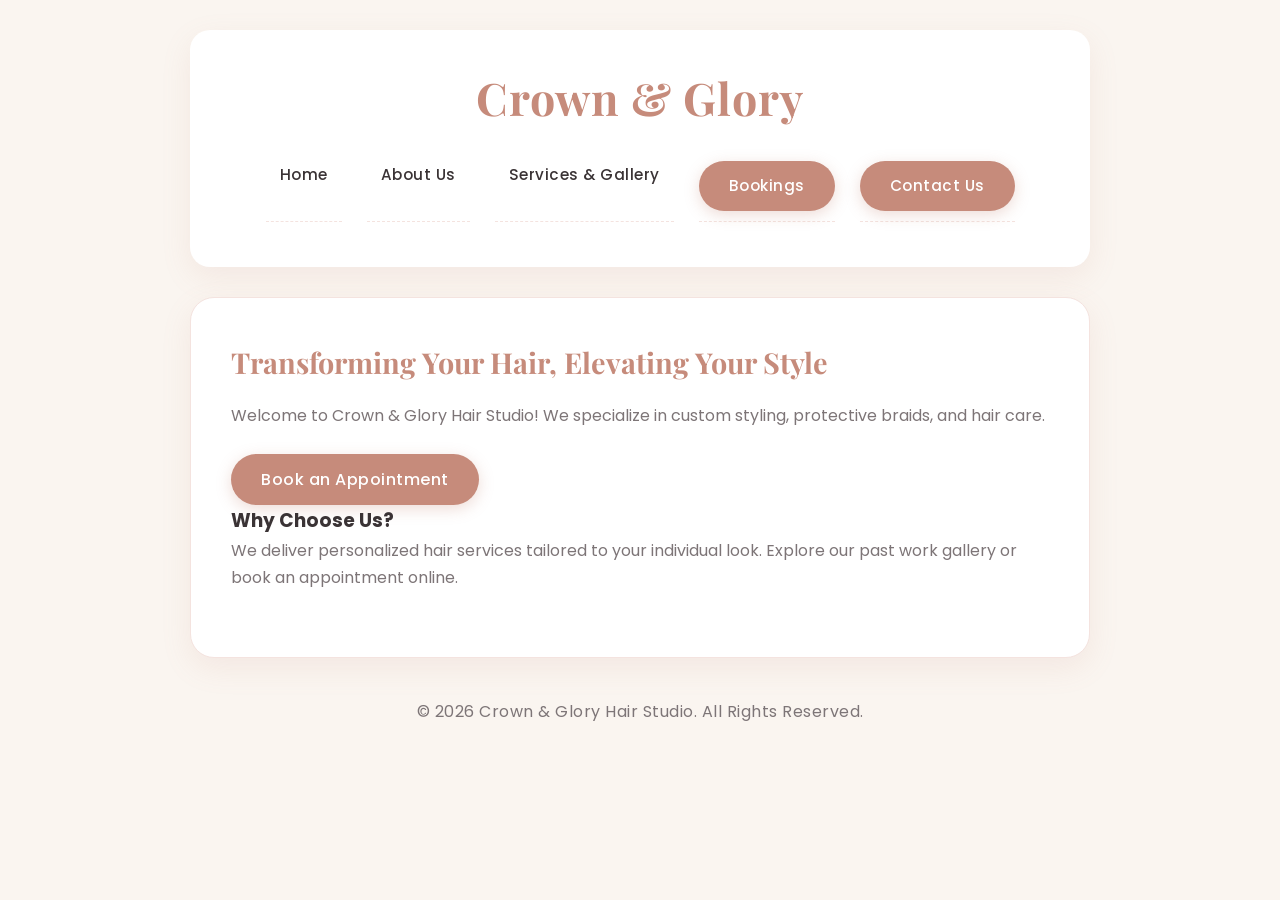
<file: index.html>
<!DOCTYPE html>
<html lang="en">
<head>
    <meta charset="UTF-8">
    <meta name="viewport" content="width=device-width, initial-scale=1.0">
    <title>Crown & Glory Hair Studio | Home</title>
    <link href="https://fonts.googleapis.com/css2?family=Playfair+Display:wght@600&family=Poppins:wght@400;500;600&display=swap" rel="stylesheet">
    <link rel="stylesheet" href="css/style.css">
</head>
<body>

    <header>
        <h1>Crown & Glory</h1>
        <nav>
            <ul>
                <li><a href="index.html" class="active">Home</a></li>
                <li><a href="about.html">About Us</a></li>
                <li><a href="services.html">Services & Gallery</a></li>
                <li><a href="enquiry.html">Bookings</a></li>
                <li><a href="contact.html">Contact Us</a></li>
            </ul>
        </nav>
    </header>

    <main>
        <section class="hero">
            <h2>Transforming Your Hair, Elevating Your Style</h2>
            <p>Welcome to Crown & Glory Hair Studio! We specialize in custom styling, protective braids, and hair care.</p>
            <a href="enquiry.html" class="btn">Book an Appointment</a>
        </section>

        <section>
            <h3>Why Choose Us?</h3>
            <p>We deliver personalized hair services tailored to your individual look. Explore our past work gallery or book an appointment online.</p>
        </section>
    </main>

    <footer>
        <p>&copy; 2026 Crown & Glory Hair Studio. All Rights Reserved.</p>
    </footer>

</body>
</html>
</file>
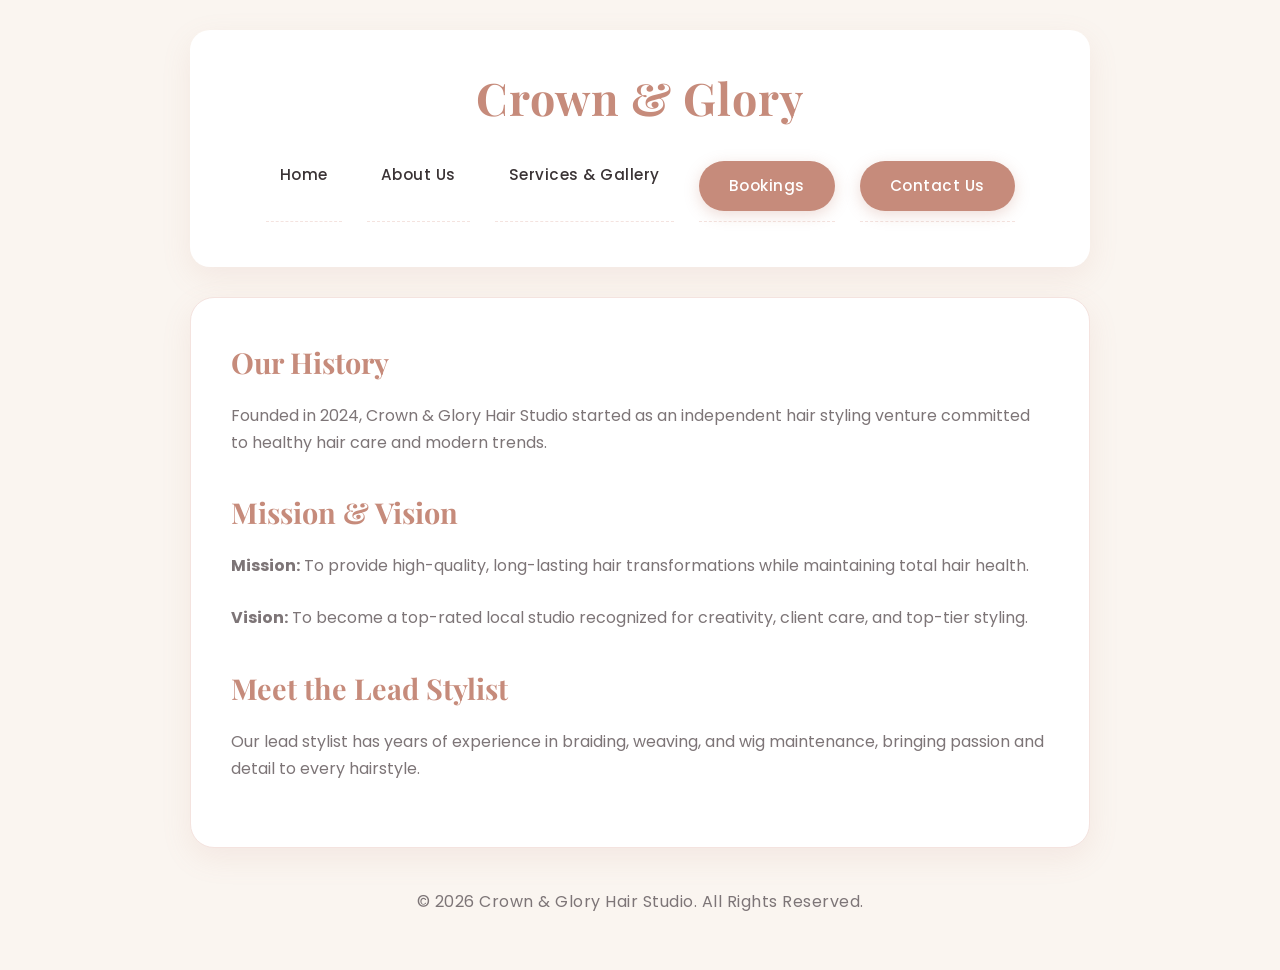
<file: about.html>
<!DOCTYPE html>
<html lang="en">
<head>
    <meta charset="UTF-8">
    <meta name="viewport" content="width=device-width, initial-scale=1.0">
    <title>About Us | Crown & Glory Hair Studio</title>
    <link href="https://fonts.googleapis.com/css2?family=Playfair+Display:wght@600&family=Poppins:wght@400;500;600&display=swap" rel="stylesheet">
    <link rel="stylesheet" href="css/style.css">
</head>
<body>

    <header>
        <h1>Crown & Glory</h1>
        <nav>
            <ul>
                <li><a href="index.html">Home</a></li>
                <li><a href="about.html" class="active">About Us</a></li>
                <li><a href="services.html">Services & Gallery</a></li>
                <li><a href="enquiry.html">Bookings</a></li>
                <li><a href="contact.html">Contact Us</a></li>
            </ul>
        </nav>
    </header>

    <main>
        <section style="margin-bottom: 2rem;">
            <h2>Our History</h2>
            <p>Founded in 2024, Crown & Glory Hair Studio started as an independent hair styling venture committed to healthy hair care and modern trends.</p>
        </section>

        <section style="margin-bottom: 2rem;">
            <h2>Mission & Vision</h2>
            <p><strong>Mission:</strong> To provide high-quality, long-lasting hair transformations while maintaining total hair health.</p>
            <p><strong>Vision:</strong> To become a top-rated local studio recognized for creativity, client care, and top-tier styling.</p>
        </section>

        <section>
            <h2>Meet the Lead Stylist</h2>
            <p>Our lead stylist has years of experience in braiding, weaving, and wig maintenance, bringing passion and detail to every hairstyle.</p>
        </section>
    </main>

    <footer>
        <p>&copy; 2026 Crown & Glory Hair Studio. All Rights Reserved.</p>
    </footer>

</body>
</html>
</file>
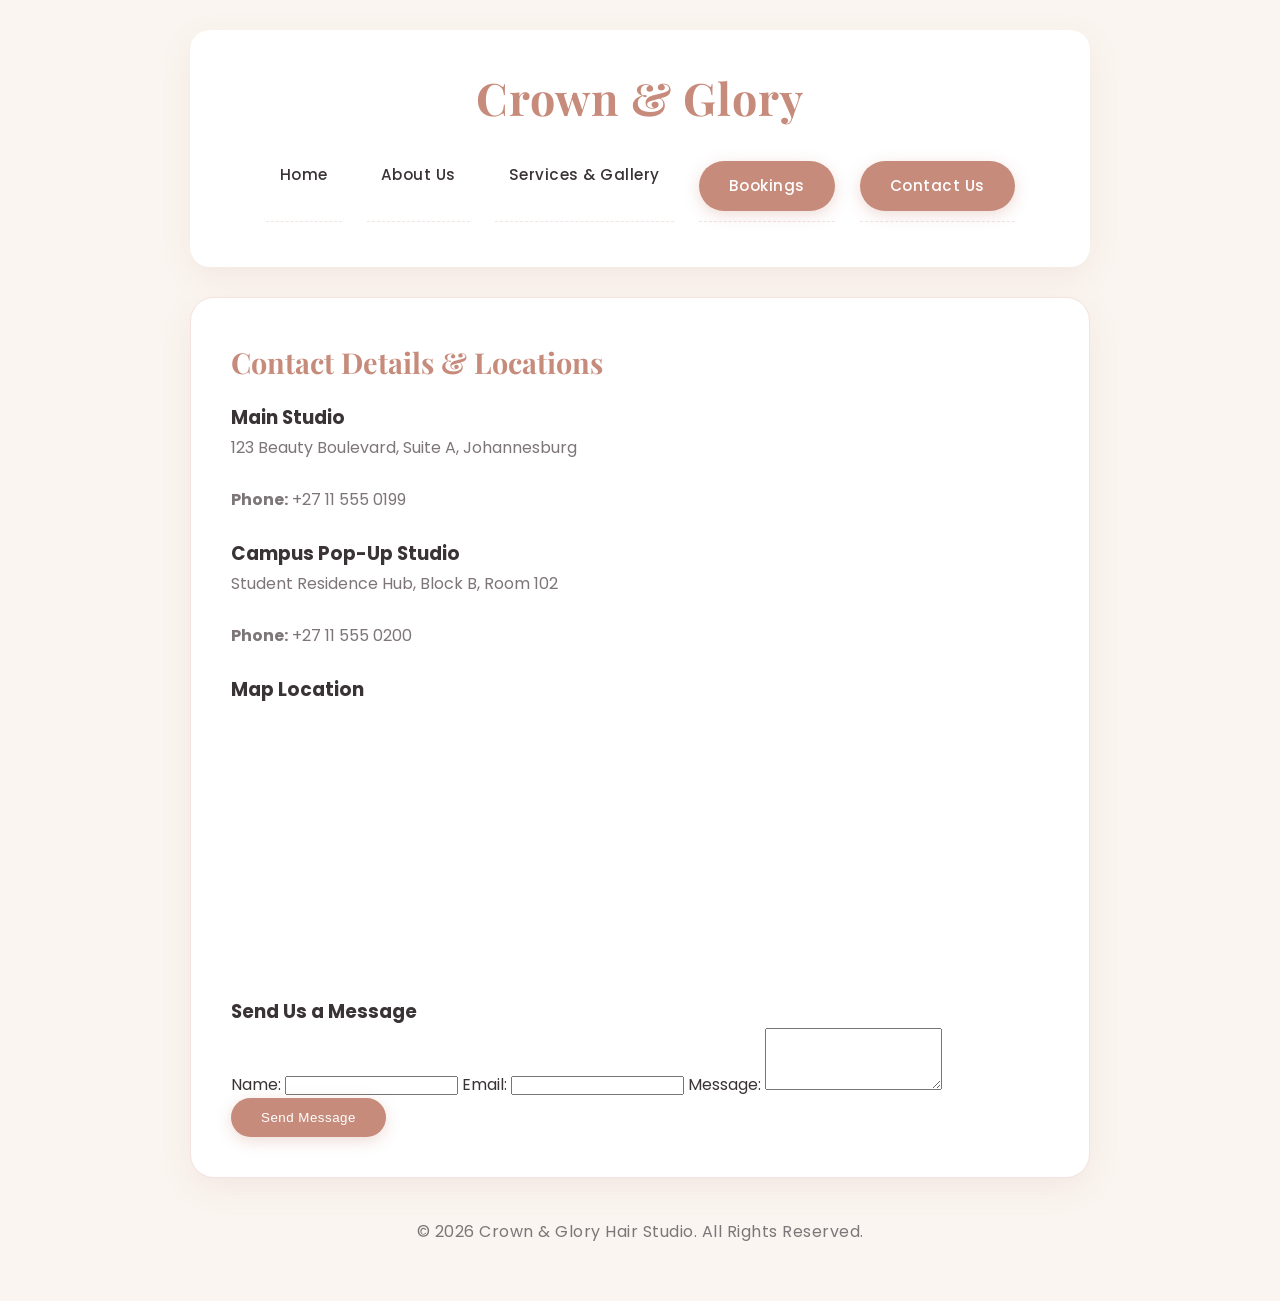
<file: contact.html>
<!DOCTYPE html>
<html lang="en">
<head>
    <meta charset="UTF-8">
    <meta name="viewport" content="width=device-width, initial-scale=1.0">
    <title>Contact Us | Crown & Glory Hair Studio</title>
    <link href="https://fonts.googleapis.com/css2?family=Playfair+Display:wght@600&family=Poppins:wght@400;500;600&display=swap" rel="stylesheet">
    <link rel="stylesheet" href="css/style.css">
</head>
<body>

    <header>
        <h1>Crown & Glory</h1>
        <nav>
            <ul>
                <li><a href="index.html">Home</a></li>
                <li><a href="about.html">About Us</a></li>
                <li><a href="services.html">Services & Gallery</a></li>
                <li><a href="enquiry.html">Bookings</a></li>
                <li><a href="contact.html" class="active">Contact Us</a></li>
            </ul>
        </nav>
    </header>

    <main>
        <h2>Contact Details & Locations</h2>

        <div class="locations-grid">
            <div class="location-card">
                <h3>Main Studio</h3>
                <p>123 Beauty Boulevard, Suite A, Johannesburg</p>
                <p><strong>Phone:</strong> +27 11 555 0199</p>
            </div>
            <div class="location-card">
                <h3>Campus Pop-Up Studio</h3>
                <p>Student Residence Hub, Block B, Room 102</p>
                <p><strong>Phone:</strong> +27 11 555 0200</p>
            </div>
        </div>

        <section style="margin-bottom: 2rem;">
            <h3>Map Location</h3>
            <iframe 
                src="https://www.google.com/maps/embed?pb=!1m18!1m12!1m3!1d3580.316880929288!2d28.0335043!3d-26.1903672!2m3!1f0!2f0!3f0!3m2!1i1024!2i768!4f13.1!3m3!1m2!1s0x1e950c0000000000%3A0x0!2zMjbCsDExJzI1LjMiUyAyOMKwMDInMDAuNiJF!5e0!3m2!1sen!2sza!4v1620000000000!5m2!1sen!2sza" 
                width="100%" height="250" style="border:0; border-radius: 8px;" allowfullscreen="" loading="lazy">
            </iframe>
        </section>

        <section>
            <h3>Send Us a Message</h3>
            <form action="#" method="post">
                <label for="cname">Name:</label>
                <input type="text" id="cname" name="cname" required>

                <label for="cemail">Email:</label>
                <input type="email" id="cemail" name="cemail" required>

                <label for="message">Message:</label>
                <textarea id="message" name="message" rows="4" required></textarea>

                <button type="submit" class="btn">Send Message</button>
            </form>
        </section>
    </main>

    <footer>
        <p>&copy; 2026 Crown & Glory Hair Studio. All Rights Reserved.</p>
    </footer>

</body>
</html>
</file>
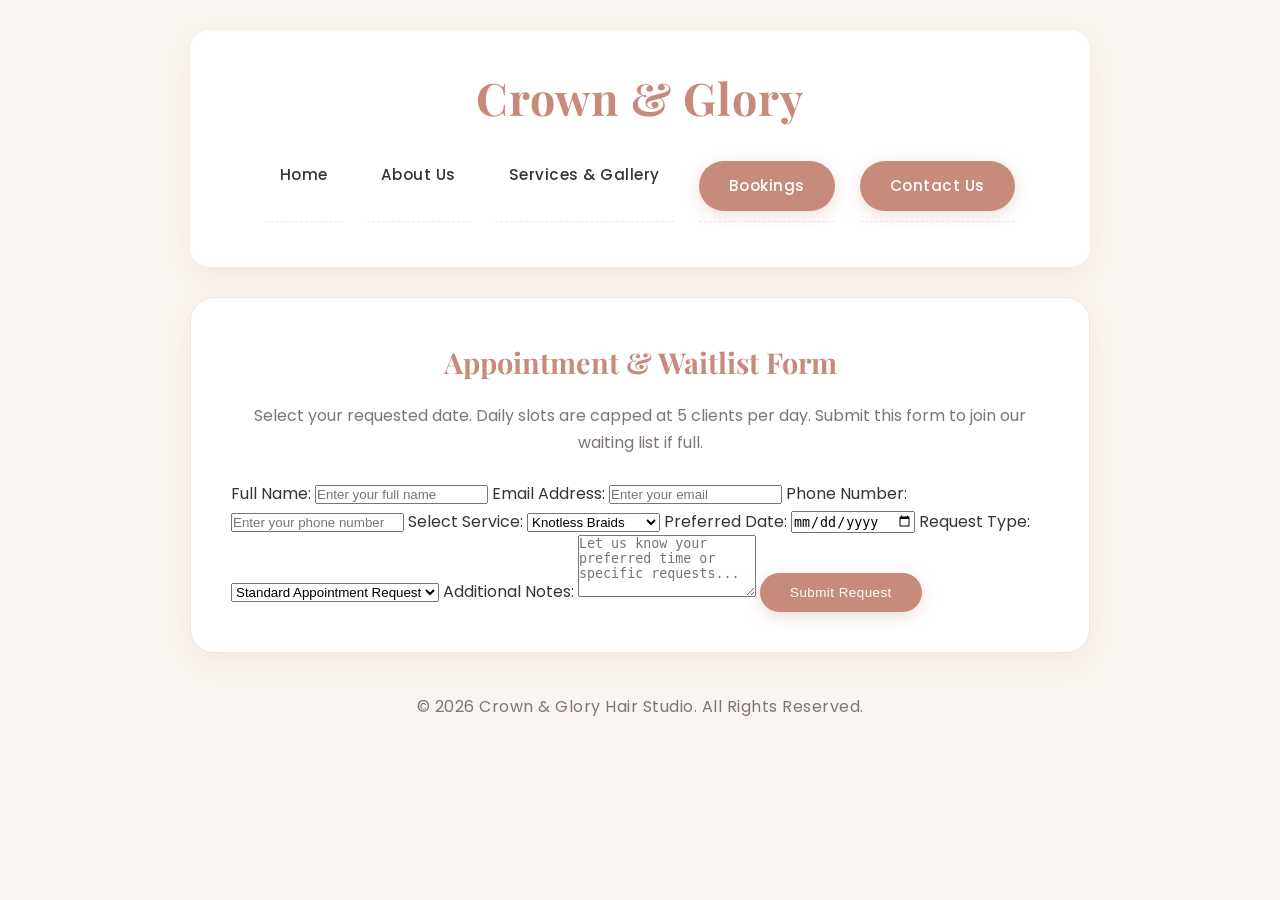
<file: enquiry.html>
<!DOCTYPE html>
<html lang="en">
<head>
    <meta charset="UTF-8">
    <meta name="viewport" content="width=device-width, initial-scale=1.0">
    <title>Bookings & Enquiry | Crown & Glory Hair Studio</title>
    <link href="https://fonts.googleapis.com/css2?family=Playfair+Display:wght@600&family=Poppins:wght@400;500;600&display=swap" rel="stylesheet">
    <link rel="stylesheet" href="css/style.css">
</head>
<body>

    <header>
        <h1>Crown & Glory</h1>
        <nav>
            <ul>
                <li><a href="index.html">Home</a></li>
                <li><a href="about.html">About Us</a></li>
                <li><a href="services.html">Services & Gallery</a></li>
                <li><a href="enquiry.html" class="active">Bookings</a></li>
                <li><a href="contact.html">Contact Us</a></li>
            </ul>
        </nav>
    </header>

    <main>
        <h2 style="text-align: center;">Appointment & Waitlist Form</h2>
        <p style="text-align: center; margin-bottom: 1.5rem;">Select your requested date. Daily slots are capped at 5 clients per day. Submit this form to join our waiting list if full.</p>

        <form action="#" method="post">
            <label for="fullname">Full Name:</label>
            <input type="text" id="fullname" name="fullname" required placeholder="Enter your full name">

            <label for="email">Email Address:</label>
            <input type="email" id="email" name="email" required placeholder="Enter your email">

            <label for="phone">Phone Number:</label>
            <input type="tel" id="phone" name="phone" required placeholder="Enter your phone number">

            <label for="service">Select Service:</label>
            <select id="service" name="service">
                <option value="braids">Knotless Braids</option>
                <option value="wig">Wig Installation</option>
                <option value="wash">Wash & Treatment</option>
            </select>

            <label for="booking-date">Preferred Date:</label>
            <input type="date" id="booking-date" name="booking-date" required>

            <label for="status">Request Type:</label>
            <select id="status" name="status">
                <option value="standard">Standard Appointment Request</option>
                <option value="waitlist">Join Waitlist (If Fully Booked)</option>
            </select>

            <label for="notes">Additional Notes:</label>
            <textarea id="notes" name="notes" rows="4" placeholder="Let us know your preferred time or specific requests..."></textarea>

            <button type="submit" class="btn">Submit Request</button>
        </form>
    </main>

    <footer>
        <p>&copy; 2026 Crown & Glory Hair Studio. All Rights Reserved.</p>
    </footer>

</body>
</html>
</file>
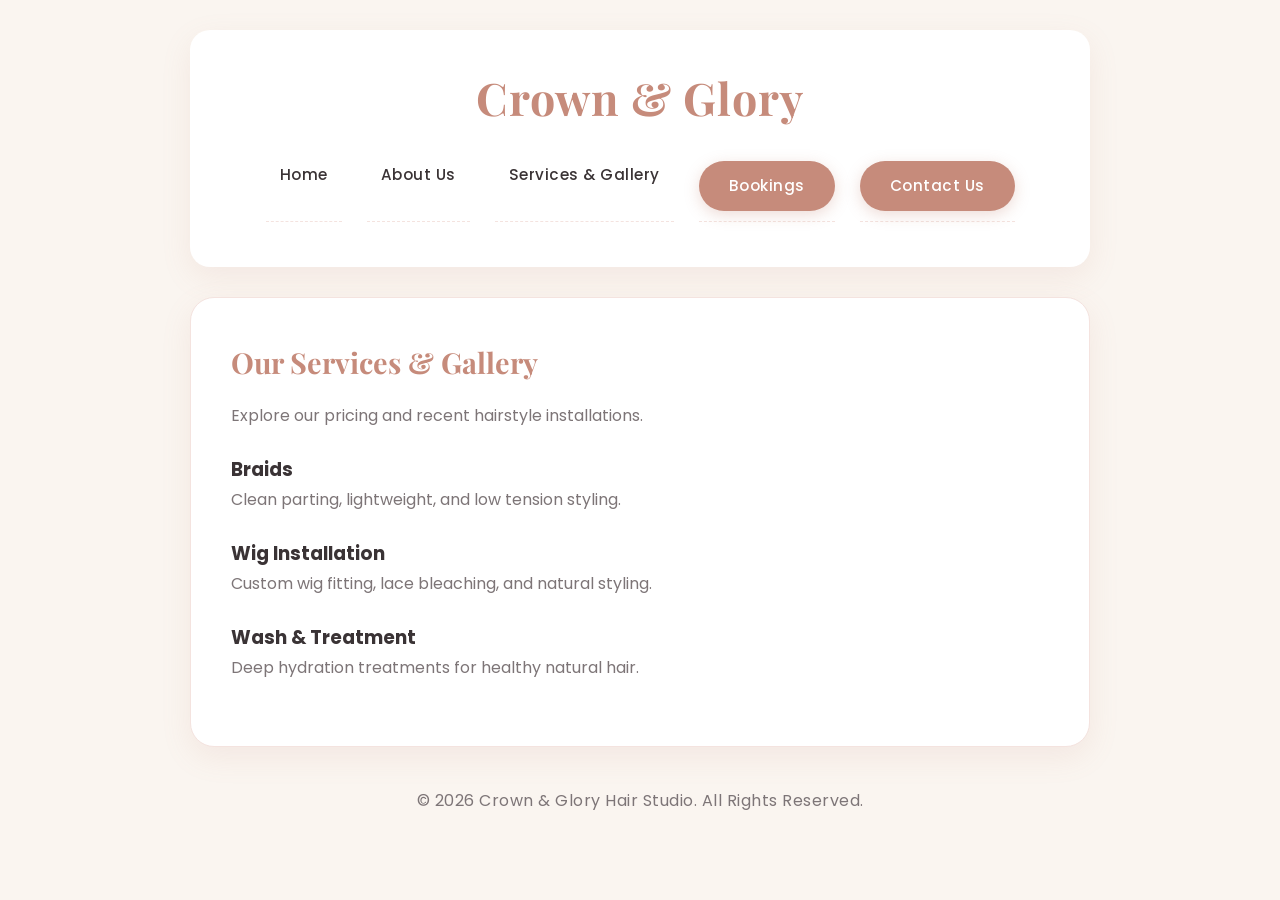
<file: services.html>
<!DOCTYPE html>
<html lang="en">
<head>
    <meta charset="UTF-8">
    <meta name="viewport" content="width=device-width, initial-scale=1.0">
    <title>Services & Gallery | Crown & Glory Hair Studio</title>
    <link href="https://fonts.googleapis.com/css2?family=Playfair+Display:wght@600&family=Poppins:wght@400;500;600&display=swap" rel="stylesheet">
    <link rel="stylesheet" href="css/style.css">
</head>
<body>

    <header>
        <h1>Crown & Glory</h1>
        <nav>
            <ul>
                <li><a href="index.html">Home</a></li>
                <li><a href="about.html">About Us</a></li>
                <li><a href="services.html" class="active">Services & Gallery</a></li>
                <li><a href="enquiry.html">Bookings</a></li>
                <li><a href="contact.html">Contact Us</a></li>
            </ul>
        </nav>
    </header>

    <main>
        <h2>Our Services & Gallery</h2>
        <p>Explore our pricing and recent hairstyle installations.</p>

        <div class="gallery-grid">
            <div class="gallery-card">
                <h3>Braids</h3>
                <p>Clean parting, lightweight, and low tension styling.</p>
            </div>
            <div class="gallery-card">
                <h3>Wig Installation</h3>
                <p>Custom wig fitting, lace bleaching, and natural styling.</p>
            </div>
            <div class="gallery-card">
                <h3>Wash & Treatment</h3>
                <p>Deep hydration treatments for healthy natural hair.</p>
            </div>
        </div>
    </main>

    <footer>
        <p>&copy; 2026 Crown & Glory Hair Studio. All Rights Reserved.</p>
    </footer>

</body>
</html>
</file>
<file: css/style.css>
/* Import Modern Aesthetic Google Fonts */
@import url('https://fonts.googleapis.com/css2?family=Playfair+Display:ital,wght@0,500;0,700;1,400&family=Poppins:wght@300;400;500;600&display=swap');

/* Color Palette & Global Reset */
:root {
  --bg-cream: #faf5f0;
  --card-bg: #ffffff;
  --blush-accent: #f4e3df;
  --rose-gold: #c68b7b;
  --rose-hover: #b07464;
  --text-dark: #3a3335;
  --text-muted: #7d7577;
  --shadow-soft: 0 10px 30px rgba(198, 139, 123, 0.12);
}

* {
  margin: 0;
  padding: 0;
  box-sizing: border-box;
}

body {
  background-color: var(--bg-cream);
  color: var(--text-dark);
  font-family: 'Poppins', sans-serif;
  line-height: 1.7;
  padding: 30px 20px;
}

/* Header & Navigation Bar */
header {
  text-align: center;
  padding: 30px 20px 20px;
  background-color: var(--card-bg);
  border-radius: 20px;
  max-width: 900px;
  margin: 0 auto 30px auto;
  box-shadow: var(--shadow-soft);
}

h1 {
  font-family: 'Playfair Display', serif;
  font-size: 2.8rem;
  color: var(--rose-gold);
  letter-spacing: 1px;
  margin-bottom: 15px;
}

nav ul {
  list-style: none;
  display: flex;
  justify-content: center;
  gap: 25px;
  flex-wrap: wrap;
}

nav a {
  color: var(--text-dark);
  text-decoration: none;
  font-weight: 500;
  font-size: 0.95rem;
  letter-spacing: 0.5px;
  padding: 6px 14px;
  border-radius: 20px;
  transition: all 0.3s ease;
}

nav a:hover {
  background-color: var(--blush-accent);
  color: var(--rose-gold);
}

/* Main Card Layout */
main {
  max-width: 900px;
  margin: 0 auto;
  background-color: var(--card-bg);
  padding: 40px;
  border-radius: 24px;
  box-shadow: var(--shadow-soft);
  border: 1px solid var(--blush-accent);
}

h2 {
  font-family: 'Playfair Display', serif;
  color: var(--rose-gold);
  font-size: 1.8rem;
  margin-bottom: 15px;
}

p {
  color: var(--text-muted);
  font-size: 1rem;
  margin-bottom: 25px;
}

/* Styled Lists for Unordered Items */
ul {
  list-style: none;
  margin-bottom: 25px;
}

ul li {
  padding: 10px 0;
  border-bottom: 1px dashed var(--blush-accent);
  color: var(--text-dark);
}

ul li strong {
  color: var(--rose-gold);
}

/* Girly Pill Buttons */
.btn, button, a[href*="Bookings"], a[href*="enquiry"], a[href*="contact"] {
  display: inline-block;
  background-color: var(--rose-gold);
  color: #ffffff;
  padding: 12px 30px;
  border-radius: 30px;
  text-decoration: none;
  font-weight: 500;
  letter-spacing: 0.5px;
  box-shadow: 0 4px 15px rgba(198, 139, 123, 0.3);
  transition: all 0.3s ease;
  border: none;
  cursor: pointer;
}

.btn:hover, button:hover, a[href*="Bookings"]:hover {
  background-color: var(--rose-hover);
  transform: translateY(-2px);
  box-shadow: 0 6px 20px rgba(198, 139, 123, 0.4);
}

/* Footer Styling */
footer {
  text-align: center;
  margin-top: 40px;
  color: var(--text-muted);
  font-size: 0.85rem;
  letter-spacing: 0.5px;
}
</file>
